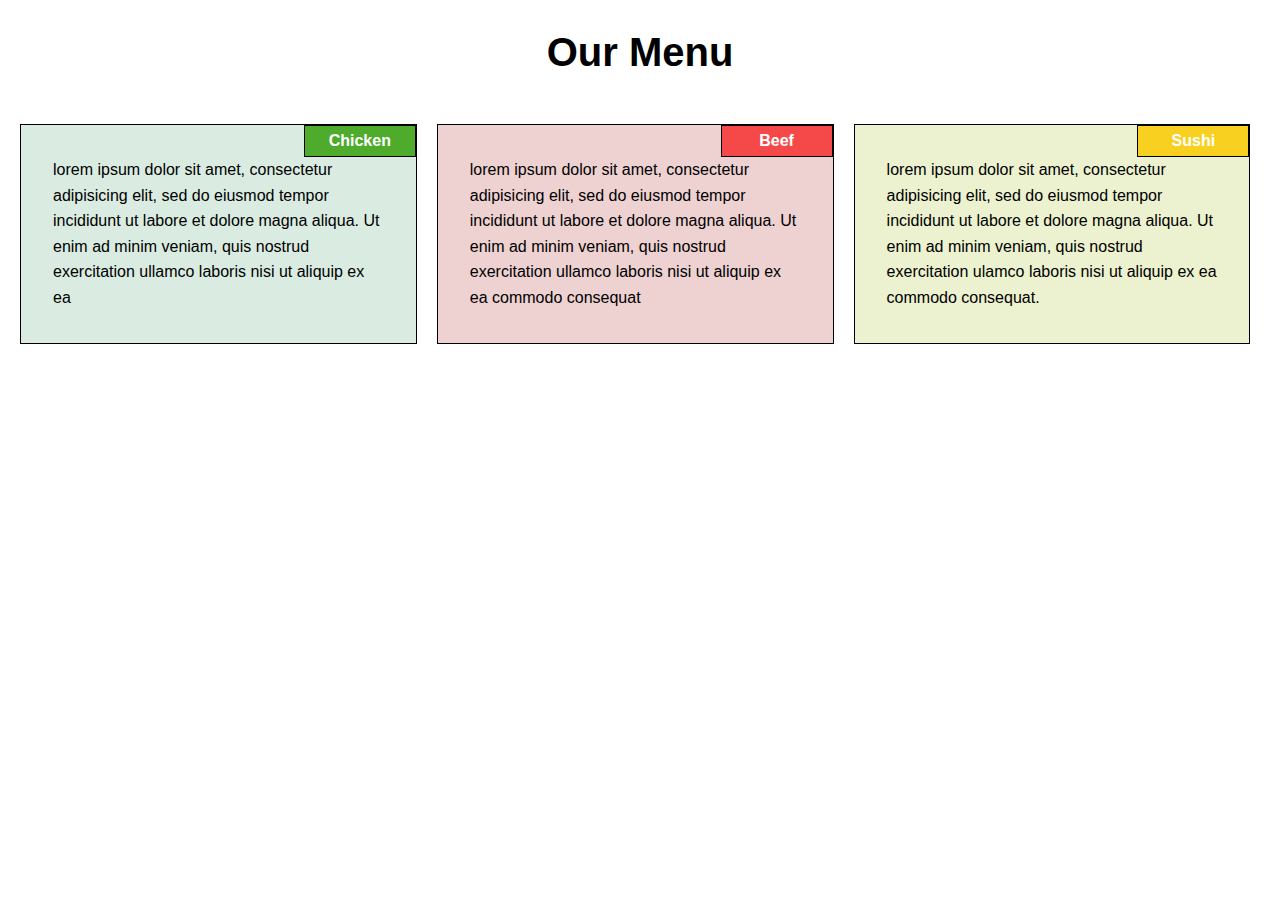
<file: index.html>
<!DOCTYPE html>
<html lang="en">
<head>
    <meta charset="UTF-8">
    <meta name="viewport" content="width=device-width, initial-scale=1.0">
    <title>Responsive Menu</title>
    <link rel="stylesheet" href="./module2-solution/css/styles.css">
</head>
<body>
    <header>
        <h1>Our Menu</h1>
    </header>
    <main>
        <section class="menu-item" id="chicken">
            <div class="chicken-title">Chicken</div>
            <p>lorem ipsum dolor sit amet, consectetur adipisicing elit, sed do eiusmod tempor incididunt ut labore et dolore magna aliqua. Ut enim ad minim veniam, quis nostrud exercitation
                ullamco laboris nisi ut aliquip ex ea</p>
        </section>
        <section class="menu-item" id="beef">
            <div class="beef-title">Beef</div>
            <p>lorem ipsum dolor sit amet, consectetur adipisicing elit, sed do eiusmod tempor incididunt ut labore et dolore magna aliqua. Ut enim ad minim veniam, quis nostrud exercitation ullamco laboris nisi ut aliquip ex ea commodo
                consequat</p>
        </section>
        <section class="menu-item" id="sushi">
            <div class="sushi-title">Sushi</div>
            <p>lorem ipsum dolor sit amet, consectetur adipisicing elit, sed do eiusmod tempor incididunt ut labore et dolore magna aliqua. Ut enim ad minim veniam, quis nostrud exercitation ulamco laboris nisi ut aliquip ex ea commodo
                consequat.</p>
        </section>
    </main>
</body>
</html>
</file>
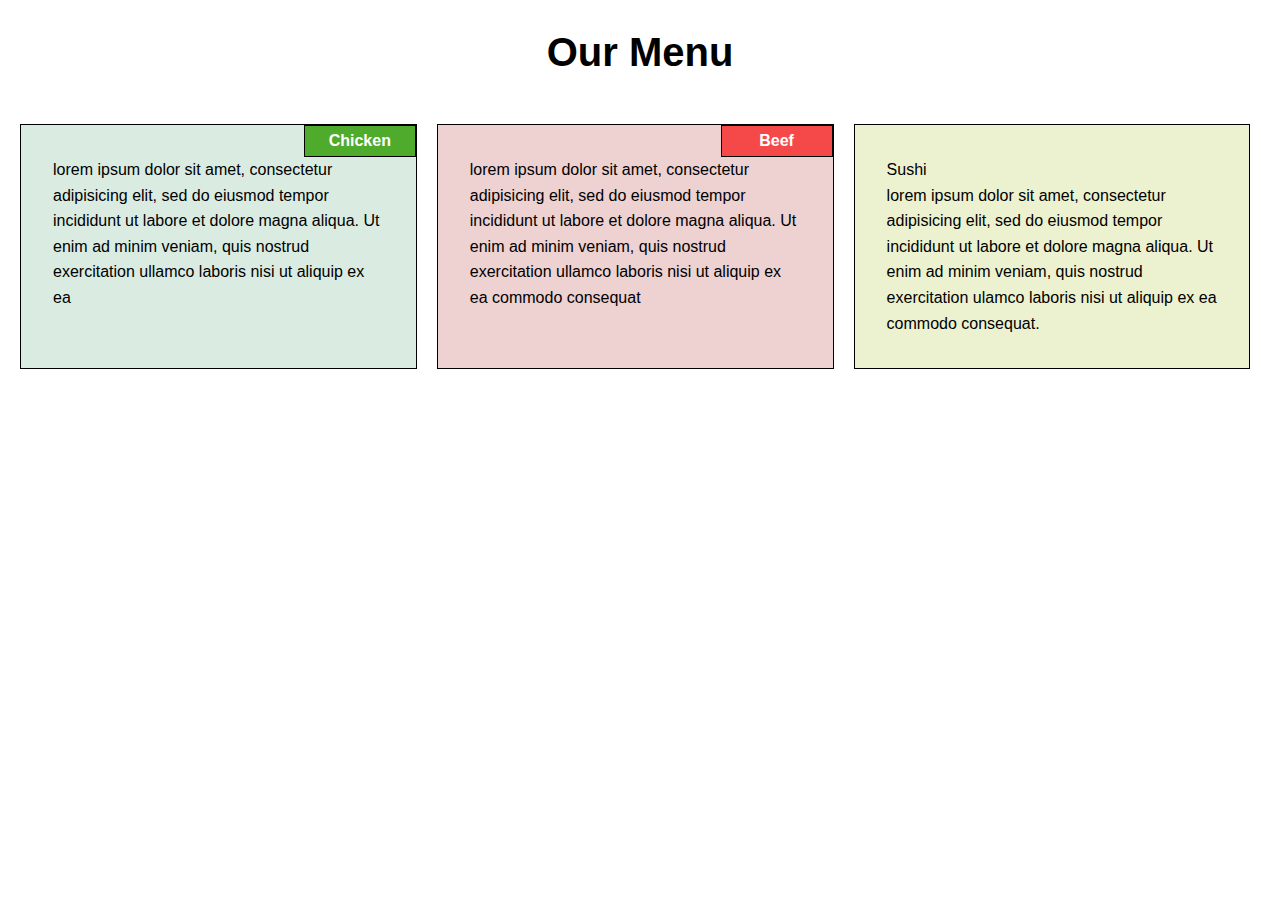
<file: module2-solution/index.html>
<!DOCTYPE html>
<html lang="en">
<head>
    <meta charset="UTF-8">
    <meta name="viewport" content="width=device-width, initial-scale=1.0">
    <title>Responsive Menu</title>
    <link rel="stylesheet" href="css/styles.css">
</head>
<body>
    <header>
        <h1>Our Menu</h1>
    </header>
    <main>
        <section class="menu-item" id="chicken">
            <div class="chicken-title">Chicken</div>
            <p>lorem ipsum dolor sit amet, consectetur adipisicing elit, sed do eiusmod tempor incididunt ut labore et dolore magna aliqua. Ut enim ad minim veniam, quis nostrud exercitation
                ullamco laboris nisi ut aliquip ex ea</p>
        </section>
        <section class="menu-item" id="beef">
            <div class="beef-title">Beef</div>
            <p>lorem ipsum dolor sit amet, consectetur adipisicing elit, sed do eiusmod tempor incididunt ut labore et dolore magna aliqua. Ut enim ad minim veniam, quis nostrud exercitation ullamco laboris nisi ut aliquip ex ea commodo
                consequat</p>
        </section>
        <section class="menu-item" id="sushi">
            <div class="shushi-title">Sushi</div>
            <p>lorem ipsum dolor sit amet, consectetur adipisicing elit, sed do eiusmod tempor incididunt ut labore et dolore magna aliqua. Ut enim ad minim veniam, quis nostrud exercitation ulamco laboris nisi ut aliquip ex ea commodo
                consequat.</p>
        </section>
    </main>
</body>
</html>
</file>
<file: module2-solution/css/styles.css>
* {
    box-sizing: border-box;
    margin: 0;
    padding: 0;
}

body {
    font-family: Arial, sans-serif;
    line-height: 1.6;

}

header h1 {
    font-family: Arial, Helvetica, sans-serif;
    text-align: center;
    margin: 20px 0;
    font-size: 2.5em;

}

main {
    display: flex;
    flex-wrap: wrap;
    gap: 20px;
    padding: 20px;
}

.menu-item {
    position: relative;
    padding: 2rem;
    border: 1px solid black;

}

.chicken-title,
.beef-title,
.sushi-title {

    position: absolute;
    top: .10px;
    right: 0px;
    width: 7rem;
    text-align: center;
    font-weight: bold;
    padding: 2px 2px 2px;
    font-weight: bold;
    border: 1px solid black;
    color: white;
    background-color: #4fab2b;
}

.beef-title {
    background-color: rgb(245, 73, 73)
}

.sushi-title {
    background-color: #f8d020;
}

#chicken {
    background-color: #daece2
}

#beef {
    background-color: #eed1d1;
}

#sushi {
    background-color: #ecf2cf;
}

/* Responsive Design */
@media (min-width: 992px) {
    .menu-item {
        width: 32%;
    }
}

@media (min-width: 768px) and (max-width: 991px) {
    .menu-item {
        width: 48%;
    }

    #sushi {
        width: 100%;
    }
}

@media (max-width: 767px) {
    .menu-item {
        width: 100%;
    }
}
</file>
